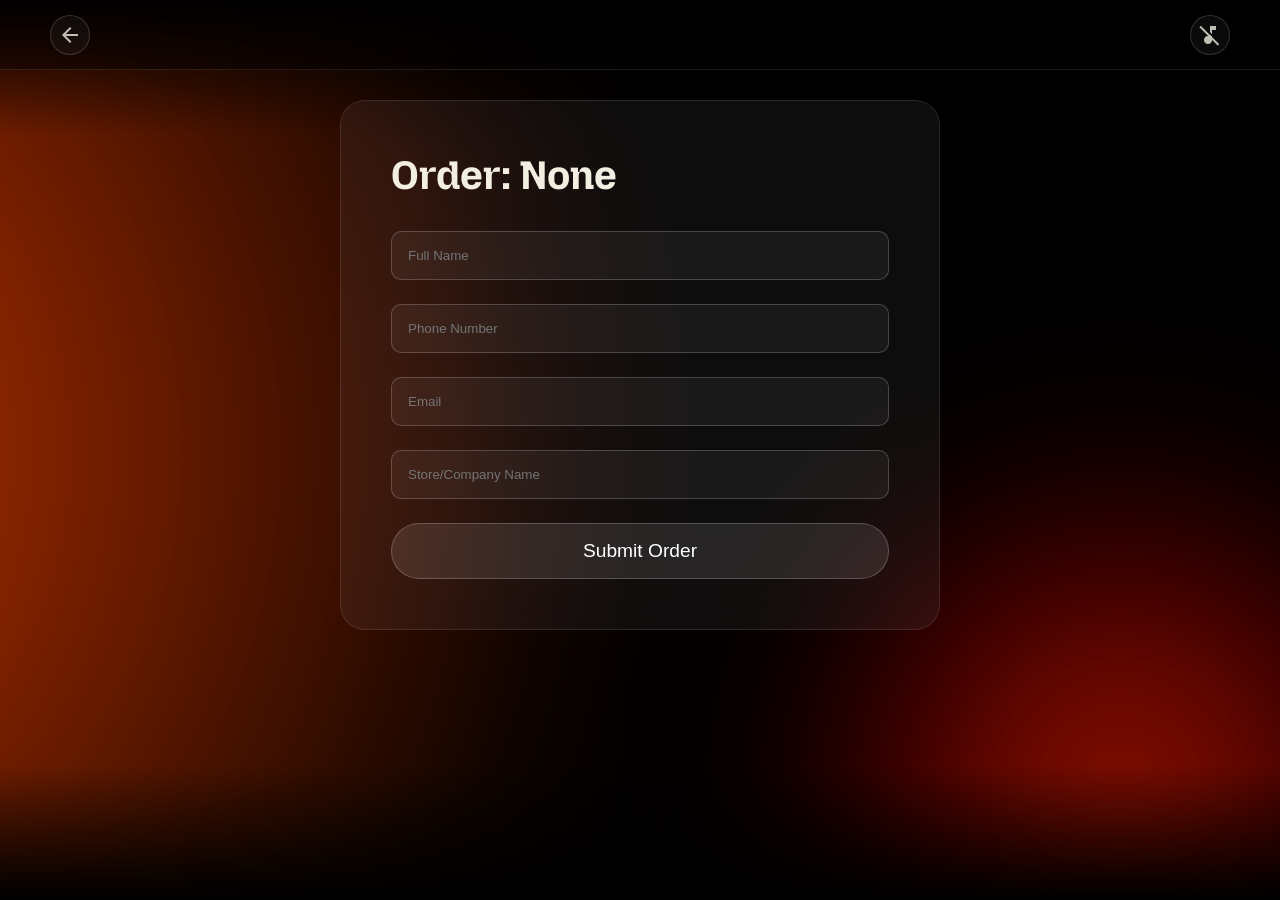
<file: order.html>
<!DOCTYPE html>
<html lang="en">
<head>
    <meta charset="UTF-8">
    <meta name="viewport" content="width=device-width, initial-scale=1.0">
    <title>Order - Aegean Labs</title>
    <link rel="stylesheet" href="style.css">
    <link href="https://fonts.googleapis.com/css2?family=Atkinson+Hyperlegible+Next:ital,wght@0,200..800;1,200..800&family=Merriweather:ital,opsz,wght@0,18..144,300..900;1,18..144,300..900&family=Mozilla+Headline:wght@200..700&display=swap" rel="stylesheet">
    <link rel="stylesheet" href="https://fonts.googleapis.com/css2?family=Material+Symbols+Outlined:opsz,wght,FILL,GRAD@20..48,100..700,0..1,-50..200&icon_names=arrow_back,arrow_right_alt,music_note,music_off" />
</head>
<body style="background-color: #000; color: #f2eee1; font-family: 'Atkinson Hyperlegible Next', sans-serif; padding-top: 100px; margin: 0; min-height: 100vh; position: relative; user-select: none; -webkit-user-select: none; -ms-user-select: none;">
    
    <div class="fire-container">
        <div class="blob blob-left"></div>
        <div class="blob blob-right"></div>
    </div>
    <div class="blend-overlay"></div>

    <nav class="glass-nav" style="padding: 0 50px; z-index: 10;">
        <a href="index.html" class="nav-link"><span class="material-symbols-outlined">arrow_back</span></a>
        <a href="javascript:void(0)" id="audio-toggle-btn" class="nav-link" onclick="toggleAudio()"><span id="audio-icon" class="material-symbols-outlined">music_off</span></a>
    </nav>

    <div style="max-width: 600px; margin: 0 auto; padding: 50px; background: rgba(255, 255, 255, 0.05); backdrop-filter: blur(20px); border-radius: 25px; border: 1px solid rgba(255, 255, 255, 0.1); position: relative; z-index: 2;">
        <h2 style="font-family: 'Mozilla Headline', sans-serif; font-size: 2.5rem; margin-bottom: 2rem;">Order: <span id="selected-plan-name">None</span></h2>
        
        <form style="display: flex; flex-direction: column; gap: 1.5rem;">
            <input type="hidden" id="plan-input" name="plan">
            <input type="text" id="full-name" placeholder="Full Name" required style="padding: 1rem; background: rgba(255, 255, 255, 0.05); border: 1px solid rgba(255, 255, 255, 0.2); color: #fff; border-radius: 10px;">
            <input type="tel" id="phone-number" placeholder="Phone Number" required style="padding: 1rem; background: rgba(255, 255, 255, 0.05); border: 1px solid rgba(255, 255, 255, 0.2); color: #fff; border-radius: 10px;">
            <input type="email" id="email" placeholder="Email" required style="padding: 1rem; background: rgba(255, 255, 255, 0.05); border: 1px solid rgba(255, 255, 255, 0.2); color: #fff; border-radius: 10px;">
            <input type="text" id="store-company-name" placeholder="Store/Company Name" required style="padding: 1rem; background: rgba(255, 255, 255, 0.05); border: 1px solid rgba(255, 255, 255, 0.2); color: #fff; border-radius: 10px;">
            <button type="submit" id="submit-btn" style="padding: 1rem 2rem; background: rgba(255, 255, 255, 0.1); border: 1px solid rgba(255, 255, 255, 0.2); color: #fff; border-radius: 50px; font-size: 1.2rem; cursor: pointer;">
                Submit Order
            </button>
        </form>
    </div>

    <div id="feedback-message" style="display: none; position: fixed; bottom: 20px; right: 20px; background: rgba(255, 255, 255, 0.1); backdrop-filter: blur(20px); border: 1px solid rgba(255, 255, 255, 0.2); padding: 1rem 2rem; border-radius: 50px; color: #fff; z-index: 100;"></div>

    <audio id="fire-audio" loop>
        <source src="fire.mp3" type="audio/mpeg">
    </audio>
    <audio id="click-audio">
        <source src="click.mp3" type="audio/mpeg">
    </audio>
    <audio id="button-audio">
        <source src="button.mp3" type="audio/mpeg">
    </audio>

    <script>
        const fireAudio = document.getElementById('fire-audio');
        const clickAudio = document.getElementById('click-audio');
        const buttonAudio = document.getElementById('button-audio');
        
        function updateAudioUI(enabled) {
            const toggleBtn = document.getElementById('audio-toggle-btn');
            const icon = document.getElementById('audio-icon');
            toggleBtn.style.display = 'flex';
            icon.innerText = enabled ? 'music_note' : 'music_off';
        }

        function enableAudio(enabled) {
            localStorage.setItem('immersiveAudio', enabled ? 'true' : 'false');
            if (enabled) {
                fireAudio.volume = 0.5;
                fireAudio.play().catch(e => console.error("Audio playback failed:", e));
                document.addEventListener('click', playClickSound);
            } else {
                fireAudio.pause();
                fireAudio.currentTime = 0;
                document.removeEventListener('click', playClickSound);
            }
            updateAudioUI(enabled);
        }

        function playClickSound(e) {
            if (e.target.closest('a') || e.target.tagName === 'BUTTON' || e.target.closest('button')) {
                buttonAudio.volume = 0.4;
                buttonAudio.currentTime = 0;
                buttonAudio.play().catch(e => console.error("Audio playback failed:", e));
            } else if (!e.target.closest('#audio-toggle-btn')) {
                clickAudio.currentTime = 0;
                clickAudio.play().catch(e => console.error("Audio playback failed:", e));
            }
        }

        function toggleAudio() {
            const current = localStorage.getItem('immersiveAudio') === 'true';
            enableAudio(!current);
        }

        // Apply if already enabled
        if (localStorage.getItem('immersiveAudio') === 'true') {
            enableAudio(true);
        } else {
            updateAudioUI(false);
        }

        window.addEventListener('DOMContentLoaded', () => {
            const urlParams = new URLSearchParams(window.location.search);
            const plan = urlParams.get('plan') || localStorage.getItem('selectedPlan');
            const planName = plan ? (plan.charAt(0).toUpperCase() + plan.slice(1)) : 'None';
            document.getElementById('selected-plan-name').innerText = planName;
            document.getElementById('plan-input').value = planName;

            const form = document.querySelector('form');
            form.addEventListener('submit', async (e) => {
                e.preventDefault();
                const btn = document.getElementById('submit-btn');
                btn.disabled = true;
                btn.innerText = 'Sending...';

                const data = {
                    plan: document.getElementById('plan-input').value,
                    fullName: document.getElementById('full-name').value,
                    phoneNumber: document.getElementById('phone-number').value,
                    email: document.getElementById('email').value,
                    storeName: document.getElementById('store-company-name').value
                };

                const feedback = document.getElementById('feedback-message');
                try {
                    const response = await fetch('/api/send-email', {
                        method: 'POST',
                        headers: { 'Content-Type': 'application/json' },
                        body: JSON.stringify(data)
                    });

                    if (response.ok) {
                        feedback.innerText = 'Order submitted successfully!';
                        form.reset();
                    } else {
                        throw new Error('Failed to send email.');
                    }
                } catch (error) {
                    feedback.innerText = 'Error: ' + error.message;
                } finally {
                    feedback.style.display = 'block';
                    btn.disabled = false;
                    btn.innerText = 'Submit Order';
                    setTimeout(() => feedback.style.display = 'none', 5000);
                }
            });
        });
    </script>
</body>
</html>
</file>
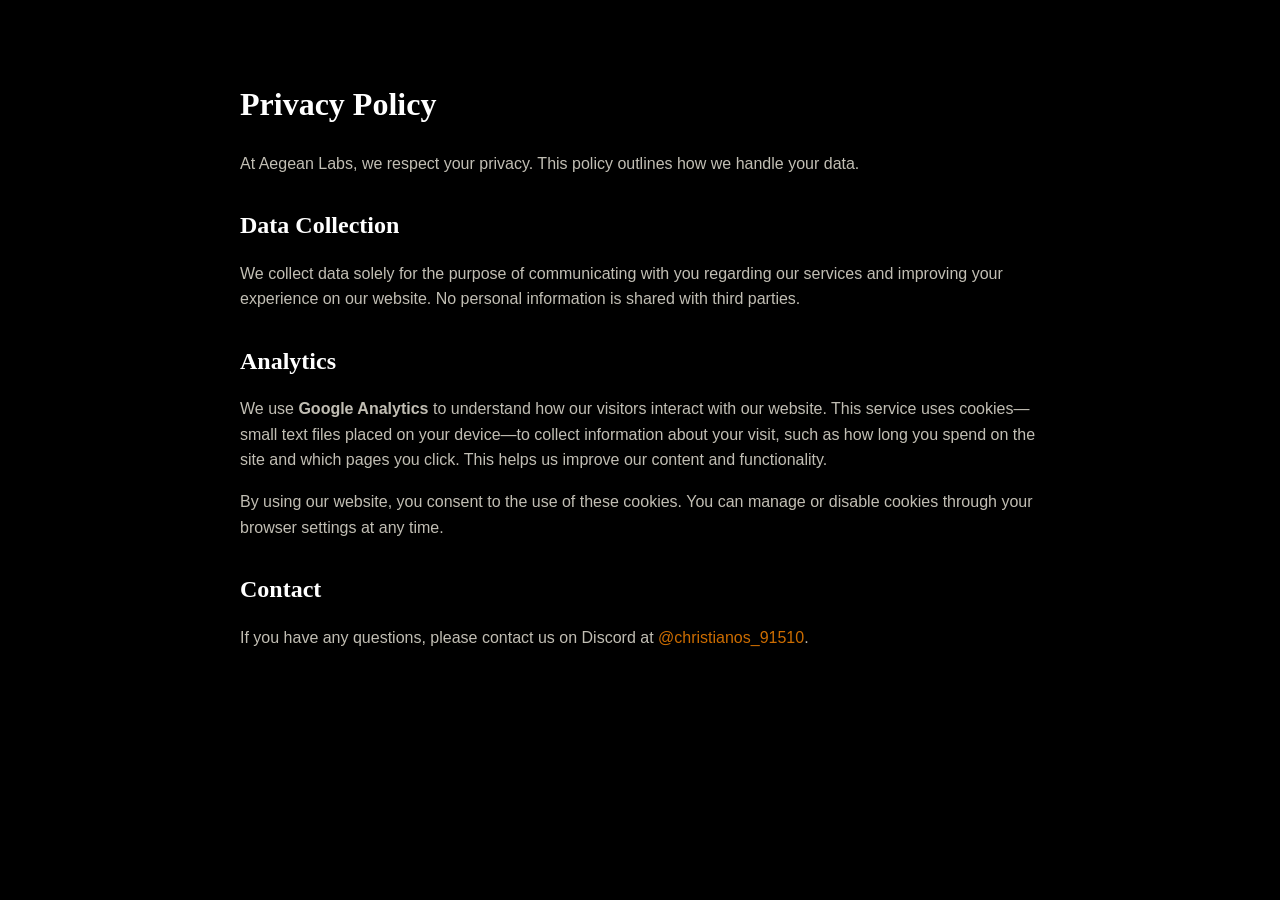
<file: privacy.html>
<!DOCTYPE html>
<html lang="en">
<head>
    <meta charset="UTF-8">
    <meta name="viewport" content="width=device-width, initial-scale=1.0">
    <title>Privacy Policy - Aegean Labs</title>
    <style>
        body { background-color: #000; color: #f2eee1; font-family: 'Atkinson Hyperlegible Next', sans-serif; padding: 50px; line-height: 1.6; }
        h1 { font-family: 'Merriweather', serif; margin-bottom: 20px; color: #fff; }
        h2 { font-family: 'Merriweather', serif; margin-top: 30px; margin-bottom: 15px; color: #fff; }
        p { margin-bottom: 15px; opacity: 0.8; }
        .container { max-width: 800px; margin: 0 auto; }
        a { color: #ff8800; text-decoration: none; }
        a:hover { text-decoration: underline; }
    </style>
</head>
<body>
    <div class="container">
        <h1>Privacy Policy</h1>
        <p>At Aegean Labs, we respect your privacy. This policy outlines how we handle your data.</p>
        
        <h2>Data Collection</h2>
        <p>We collect data solely for the purpose of communicating with you regarding our services and improving your experience on our website. No personal information is shared with third parties.</p>

        <h2>Analytics</h2>
        <p>We use <strong>Google Analytics</strong> to understand how our visitors interact with our website. This service uses cookies—small text files placed on your device—to collect information about your visit, such as how long you spend on the site and which pages you click. This helps us improve our content and functionality.</p>
        <p>By using our website, you consent to the use of these cookies. You can manage or disable cookies through your browser settings at any time.</p>

        <h2>Contact</h2>
        <p>If you have any questions, please contact us on Discord at <a href="https://discord.com/users/christianos_91510">@christianos_91510</a>.</p>
    </div>
</body>
</html>
</file>
<file: style.css>
* {
    margin: 0;
    padding: 0;
    box-sizing: border-box;
}

body, html {
    width: 100%;
    height: auto;
    background-color: #000;
}

.glass-nav {
    position: fixed;
    top: 0;
    left: 0;
    width: 100%;
    height: 70px;
    z-index: 10;
    background: rgba(0, 0, 0, 0.3);
    backdrop-filter: blur(15px);
    -webkit-backdrop-filter: blur(15px);
    border-bottom: 1px solid rgba(255, 255, 255, 0.1);
    display: flex;
    justify-content: space-between;
    align-items: center;
    padding: 0 50px;
}

.nav-left, .nav-right {
    display: flex;
    gap: 20px;
}

.nav-link {
    color: #f2eee1;
    text-decoration: none;
    display: flex;
    align-items: center;
    justify-content: center;
    width: 40px;
    height: 40px;
    background: rgba(255, 255, 255, 0.05);
    backdrop-filter: blur(10px);
    border-radius: 50%;
    border: 1px solid rgba(255, 255, 255, 0.2);
    opacity: 0.8;
    transition: all 0.3s ease;
    overflow: hidden; /* Ensure icon doesn't overflow */
}

.nav-link:hover {
    opacity: 1;
    transform: scale(1.1);
    background: rgba(255, 255, 255, 0.1);
}

.nav-link span.material-symbols-outlined {
    font-size: 1.5rem;
    display: flex;
    align-items: center;
    justify-content: center;
    width: 100%;
    height: 100%;
}

.page-section {
    height: 100vh;
    width: 100%;
    display: flex;
    justify-content: center;
    align-items: center;
    position: relative;
    overflow: hidden;
}

.blend-overlay {
    position: absolute;
    top: 0;
    left: 0;
    width: 100%;
    height: 100%;
    z-index: 1;
    background: linear-gradient(to bottom, 
        rgba(0,0,0,1) 0%, 
        rgba(0,0,0,0) 15%, 
        rgba(0,0,0,0) 85%, 
        rgba(0,0,0,1) 100%);
    pointer-events: none;
}

.fire-container {
    position: absolute;
    top: 0;
    left: 0;
    width: 100%;
    height: 100%;
    z-index: 0;
    background: #000;
    overflow: hidden;
}

.blob {
    position: absolute;
    border-radius: 50%;
    filter: blur(100px);
    opacity: 0.7;
}

/* Global Blobs */
.blob-left {
    width: 120%;
    height: 150%;
    background: radial-gradient(circle at 0% 50%, #ff8800 0%, #d43700 20%, transparent 60%);
    top: -25%;
    left: -30%;
    animation: flow-left 7.5s ease-in-out infinite alternate;
}

.blob-right {
    width: 75%;
    height: 75%;
    background: radial-gradient(circle, #ff5500 0%, #aa0000 20%, transparent 60%);
    bottom: -25%;
    right: -25%;
    animation: flow-right 7.5s ease-in-out infinite alternate;
}

.blob-left-mirrored {
    width: 120%;
    height: 150%;
    background: radial-gradient(circle at 100% 50%, #ff8800 0%, #d43700 20%, transparent 60%);
    top: -25%;
    right: -30%;
    left: auto;
    animation: flow-right 7.5s ease-in-out infinite alternate;
}

.blob-right-mirrored {
    width: 75%;
    height: 75%;
    background: radial-gradient(circle, #ff5500 0%, #aa0000 20%, transparent 60%);
    bottom: -25%;
    left: -25%;
    right: auto;
    animation: flow-left 7.5s ease-in-out infinite alternate;
}

#section-2 .blob-left-sec2 {
    width: 100%;
    height: 100%;
    background: radial-gradient(circle at 100% 0%, #ff8800 0%, #d43700 20%, transparent 60%);
    top: 10%;
    left: 10%;
    animation: flow-right 9s ease-in-out infinite alternate;
}

.blob-smaller-br {
    width: 120%;
    height: 120%;
    background: radial-gradient(circle, #ff5500 0%, #aa0000 20%, transparent 60%);
    bottom: -10%;
    right: -10%;
    animation: flow-back-forth 10s ease-in-out infinite alternate;
}

@keyframes flow-back-forth {
    0% { transform: translate(0, 0); }
    100% { transform: translate(-50%, 0); }
}

@keyframes flow-left {
    0% { transform: translate(0, 0); }
    100% { transform: translate(20%, 20%); }
}

@keyframes flow-right {
    0% { transform: translate(0, 0); }
    100% { transform: translate(-20%, -20%); }
}

.hero-content {
    display: flex;
    flex-direction: column;
    align-items: center;
    gap: 2rem;
    z-index: 2;
    transition: transform 0.1s ease-out;
}

.brand-text {
    position: relative;
    z-index: 1;
    font-family: 'Merriweather', serif;
    color: #f2eee1;
    font-size: 13rem; /* Increased size */
    letter-spacing: -2px;
    display: flex;
    align-items: center;
    gap: 4rem;
    padding: 0 1rem;
    text-align: center;
}

.cta-button {
    display: flex;
    align-items: center;
    gap: 0.8rem;
    padding: 1.2rem 2.4rem;
    background: rgba(255, 255, 255, 0.1);
    backdrop-filter: blur(15px);
    -webkit-backdrop-filter: blur(15px);
    border: 1px solid rgba(255, 255, 255, 0.2);
    border-radius: 50px;
    color: #f2eee1;
    font-family: 'Merriweather', serif;
    font-size: 1.4rem;
    text-decoration: none;
    transition: transform 0.3s ease;
}

.cta-button:hover {
    transform: scale(1.05);
}

.labs-container {
    position: relative;
    display: inline-block;
}

.experiment-icon {
    position: absolute;
    top: -0.5rem;
    right: -2.5rem;
    font-size: 10rem; 
    display: inline-block;
    transform: scale(3);
    transform-origin: center;
    animation: spin 2s infinite linear;
}

.aegean-word {
    position: relative;
    display: inline-block;
}

@keyframes writeBackAndForth {
    0% { transform: translateX(0); }
    50% { transform: translateX(50px); }
    100% { transform: translateX(0); }
}

@keyframes spin {
    0% { transform: scale(4) rotate(0deg); }
    50% { transform: scale(4) rotate(360deg); } 
    100% { transform: scale(4) rotate(360deg); }
}

.section-content {
    position: relative;
    z-index: 2;
    display: flex;
    justify-content: center;
    align-items: center;
    width: 90%;
    max-width: 1400px;
    gap: 2rem;
}

.text-container {
    flex: 0 0 50%; /* Text takes half space */
    text-align: left;
}

.icon-container {
    display: flex;
    flex-direction: row;
    align-items: center;
    justify-content: center;
    flex: 1;
    position: relative;
    transition: transform 0.1s ease-out;
}

.icon-chat {
    font-size: 24rem;
    transform: scale(15);
    color: #f2eee1;
    position: relative;
    z-index: 2;
    margin-right: -30rem;
    margin-bottom: 15rem;
}

.icon-cognition {
    font-size: 24rem;
    transform: scale(15);
    color: #f2eee1;
    z-index: 1;
    margin-left: 5rem;
    margin-top: 5rem;
}

.section-title {
    font-family: 'Mozilla Headline', sans-serif;
    color: #f2eee1;
    font-size: 8rem;
    margin-bottom: 2rem;
}

.section-text {
    font-family: 'Atkinson Hyperlegible Next', sans-serif;
    color: #f2eee1;
    font-size: 1.5rem;
    line-height: 1.6;
    opacity: 0.9;
}

.glass-footer {
    width: 100%;
    height: 240px; /* 3x 80px */
    background: rgba(110, 28, 0, 0.7);
    backdrop-filter: blur(15px);
    -webkit-backdrop-filter: blur(15px);
    border-top: 1px solid rgba(255, 255, 255, 0.1);
    display: flex;
    justify-content: center;
    align-items: center;
    color: #f2eee1;
    font-family: 'Atkinson Hyperlegible Next', sans-serif;
}

.plan-card {
    background: rgba(255, 255, 255, 0.05);
    backdrop-filter: blur(20px);
    border: 1px solid rgba(255, 255, 255, 0.2);
    padding: 2.5rem;
    min-width: 300px;
    max-width: 350px;
    height: auto;
    border-radius: 25px;
    color: #fff;
    transition: transform 0.3s ease;
}

.plan-card:hover {
    transform: translateY(-10px);
    border: 1px solid rgba(255, 255, 255, 0.3);
}

.plan-title {
    font-size: 1.8rem;
    font-weight: 700;
    margin-bottom: 1rem;
    color: #fff;
    text-transform: uppercase;
    font-family: 'Merriweather', serif;
}

.plan-price {
    font-size: 3rem;
    font-weight: 700;
    margin-bottom: 1rem;
    color: #fff;
    font-family: 'Merriweather', serif;
}

.plan-features {
    list-style: none;
    margin-bottom: 2rem;
    display: grid;
    grid-template-columns: 1fr 1fr;
    gap: 10px;
    align-items: start;
}

.plan-feature {
    display: flex;
    align-items: center;
    gap: 8px;
    font-size: 0.9rem;
    color: #fff;
    font-family: 'Atkinson Hyperlegible Next', sans-serif;
}

.plan-feature.excluded {
    opacity: 0.5;
}

.plan-feature .material-symbols-outlined {
    font-size: 1rem;
}

.plan-btn {
    margin-top: auto;
    padding: 1rem;
    text-align: center;
    border: 1px solid rgba(255, 255, 255, 0.2);
    border-radius: 50px;
    background: rgba(255, 255, 255, 0.05);
    color: #f2eee1;
    text-decoration: none;
    transition: background 0.3s;
    font-size: 1.2rem;
}

.plan-btn:hover {
    background: rgba(255, 255, 255, 0.2);
}


.tilt-element {
    transition: transform 0.1s ease-out;
    transform-style: preserve-3d;
    perspective: 1000px;
    will-change: transform;
}

/* Responsive design styles */
@media (max-width: 1200px) {
    .brand-text {
        font-size: 8rem;
        gap: 2.5rem;
    }
    
    .experiment-icon {
        top: -0.5rem;
        right: -2rem;
        font-size: 7rem;
    }
}

@media (max-width: 1024px) {
    .page-section {
        height: auto;
        min-height: 100vh;
        padding: 100px 20px;
    }

    #hero {
        height: 100vh;
        padding: 0;
    }

    .glass-nav {
        padding: 0 25px;
    }

    .section-content {
        flex-direction: column;
        text-align: center;
        gap: 3rem;
        padding: 0 10px;
    }

    .text-container {
        flex: 0 0 100%;
        text-align: center;
    }

    .section-title {
        font-size: 5rem;
    }

    .section-text {
        font-size: 1.3rem;
    }

    /* Section 3 responsive adjustments */
    #section-3 {
        display: flex;
        flex-direction: column;
        justify-content: center;
        align-items: center;
    }

    #section-3 .tilt-element {
        position: static !important;
        transform: none !important;
        width: 80% !important;
        max-width: 450px;
        height: auto !important;
        margin-bottom: 2rem;
    }

    #section-3 .section-content {
        position: static !important;
        transform: none !important;
        width: 100% !important;
        text-align: center !important;
    }

    #section-3 .section-content h3 {
        font-size: 2.8rem !important;
        margin-bottom: 1.5rem !important;
    }

    #section-3 .section-content p {
        font-size: 1.1rem !important;
    }

    #section-3 .section-content div[style*="display: flex"] {
        justify-content: center;
    }

    /* Section 5 responsive adjustments */
    #section-5 {
        display: flex;
        flex-direction: column;
        justify-content: center;
        align-items: center;
    }

    #section-5 .tilt-element {
        position: static !important;
        transform: none !important;
        width: 80% !important;
        max-width: 350px;
        height: auto !important;
        margin-bottom: 2rem;
    }

    #section-5 .section-content {
        position: static !important;
        transform: none !important;
        width: 100% !important;
        text-align: center !important;
    }

    #section-5 .section-content h3 {
        font-size: 2.8rem !important;
        margin-bottom: 1.5rem !important;
    }

    #section-5 .section-content p {
        font-size: 1.1rem !important;
    }

    #section-5 .section-content div[style*="display: flex"] {
        justify-content: center;
    }
}

@media (max-width: 768px) {
    .brand-text {
        font-size: 5rem;
        gap: 1.5rem;
        flex-direction: column;
    }

    .experiment-icon {
        position: static;
        font-size: 5rem;
        transform: none;
        animation: spin-mobile 2s infinite linear;
        margin-top: 1rem;
    }

    @keyframes spin-mobile {
        0% { transform: scale(2) rotate(0deg); }
        50% { transform: scale(2) rotate(360deg); } 
        100% { transform: scale(2) rotate(360deg); }
    }

    .cta-button {
        font-size: 1.2rem;
        padding: 1rem 2rem;
    }

    .section-title {
        font-size: 3.5rem;
    }

    .section-text {
        font-size: 1.1rem;
    }

    .icon-chat {
        font-size: 10rem;
        transform: scale(2);
        margin: 0;
        order: 2;
    }

    .icon-cognition {
        font-size: 10rem;
        transform: scale(2);
        margin: 0;
        order: 1;
    }

    .icon-container {
        gap: 2rem;
        flex-direction: row;
        margin-top: 2rem;
        display: flex;
    }

    #section-4 .section-content {
        padding: 0 15px !important;
    }

    #section-4 h2 {
        font-size: 2.2rem !important;
    }

    .plans-slider {
        flex-wrap: nowrap !important;
        justify-content: flex-start !important;
        overflow-x: auto !important;
        padding: 20px 10px !important;
        width: 100vw !important;
        margin-left: -15px !important;
        margin-right: -15px !important;
        scroll-snap-type: x mandatory !important;
        scrollbar-width: none; /* Firefox */
    }

    .plans-slider::-webkit-scrollbar {
        display: none; /* Safari and Chrome */
    }

    .plan-card {
        min-width: 280px !important;
        max-width: 280px !important;
        scroll-snap-align: center !important;
        flex-shrink: 0 !important;
        padding: 1.8rem;
    }

    .plan-features {
        grid-template-columns: 1fr;
    }

    #get-started-btn {
        width: 100%;
        justify-content: center;
        padding: 1.2rem 2rem !important;
        font-size: 1.1rem !important;
    }
}

@media (max-width: 480px) {
    .brand-text {
        font-size: 3.5rem;
        gap: 0.5rem;
    }

    .experiment-icon {
        font-size: 3.5rem;
    }

    .glass-nav {
        height: 60px;
        padding: 0 15px;
    }

    .nav-link {
        width: 36px;
        height: 36px;
    }

    .nav-link span.material-symbols-outlined {
        font-size: 1.2rem;
    }

    .nav-left, .nav-right {
        gap: 10px;
    }

    #section-3 .section-content h3, #section-5 .section-content h3 {
        font-size: 2rem !important;
    }

    #section-3 .section-content div[style*="display: flex"], #section-5 .section-content div[style*="display: flex"] {
        flex-direction: column;
        width: 100%;
    }

    #section-3 .section-content a, #section-5 .section-content a {
        width: 100%;
        text-align: center;
        justify-content: center;
    }
}
</file>
